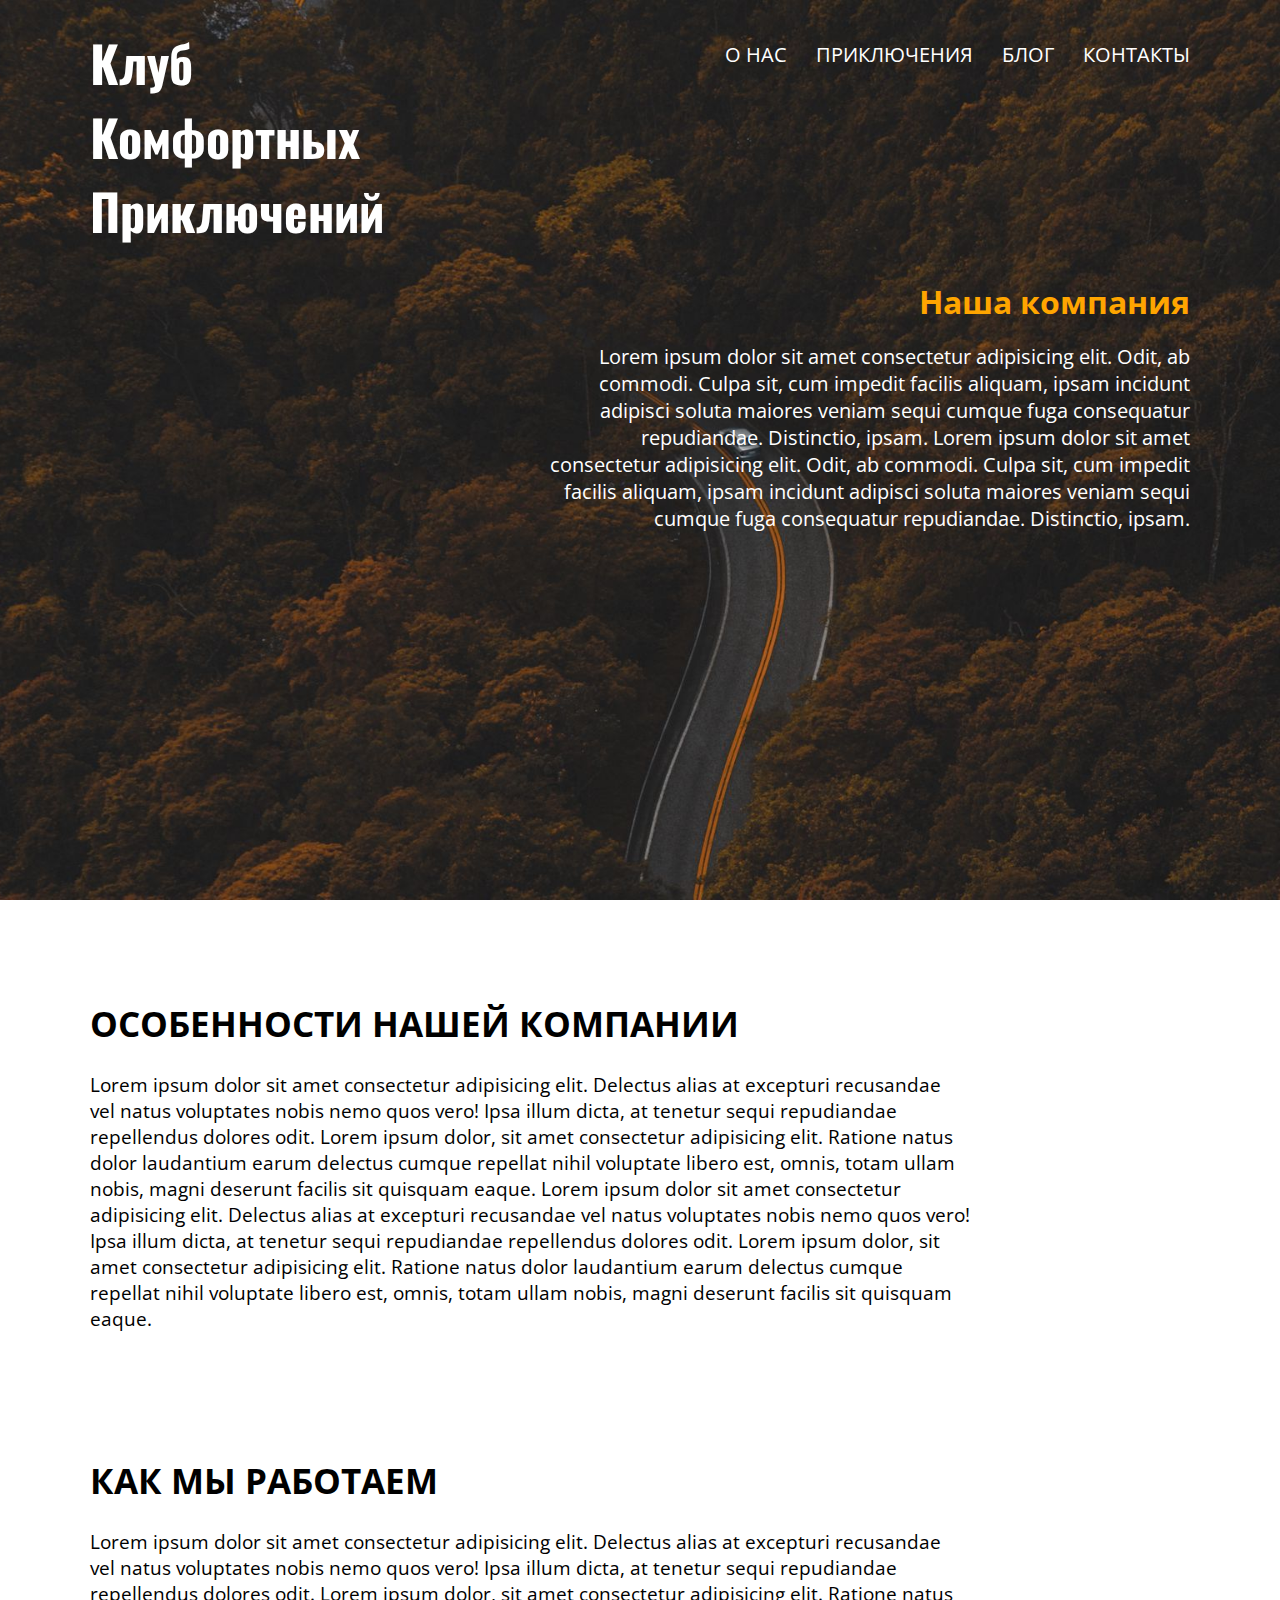
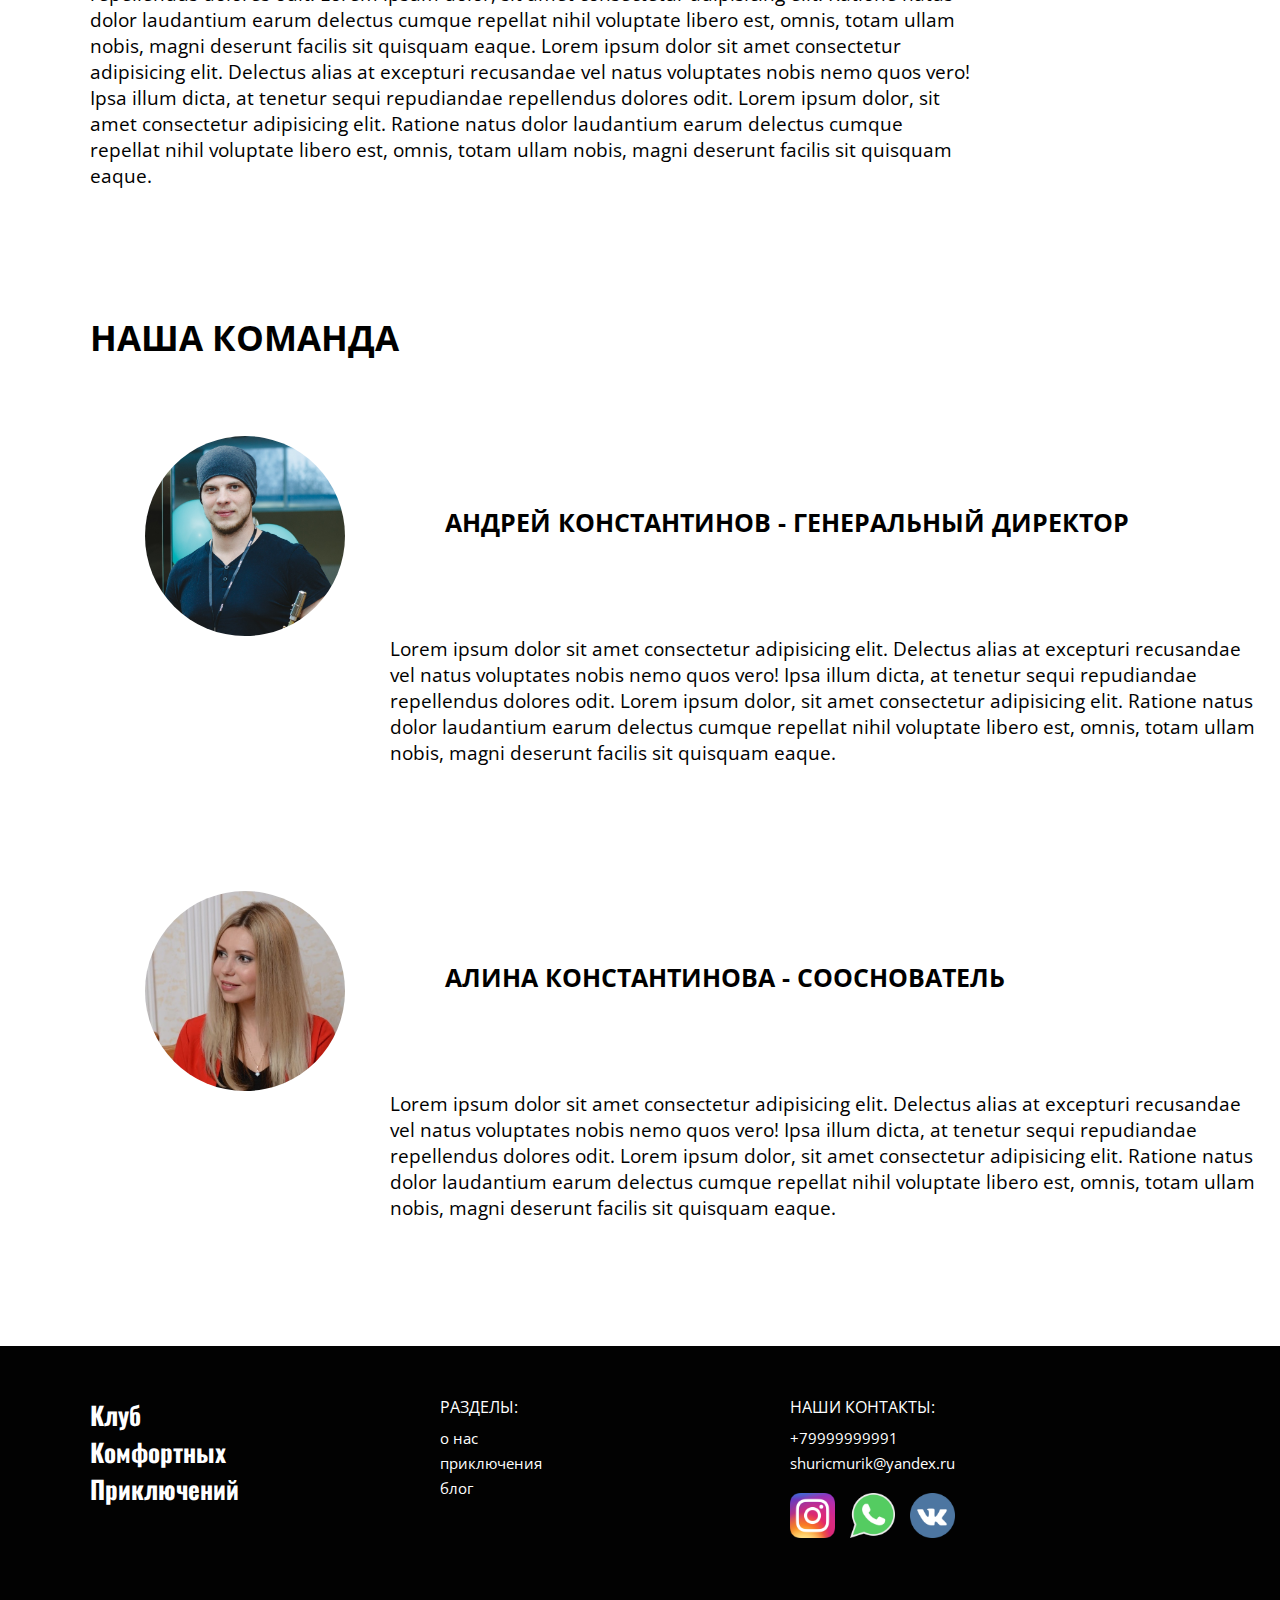
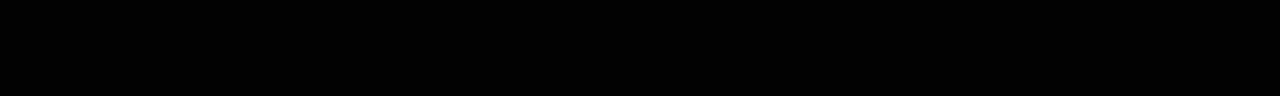
<file: about.html>
<!DOCTYPE html>
<html>

<head>
    <title>О нас</title>
    <meta charset="UTF-8">
    <meta name="viewport" content="width=device-width">
    <link rel="stylesheet" href="css/style.css">
    <link rel="stylesheet" href="css/about.css">
    <link href="https://fonts.googleapis.com/css2?family=Oswald:wght@500&display=swap" rel="stylesheet">
    <link href="https://fonts.googleapis.com/css2?family=Open+Sans&display=swap" rel="stylesheet">
    <script src="https://code.jquery.com/jquery-3.5.1.min.js" type="text/javascript"></script>
    <script src="js/main.js" type="text/javascript"></script>

</head>

<body>
    <div class="wrapper">
        <header class="header">
            <div class="container">
                <div class="header-inner">
                    <a href="index.html" class="header__logo">Клуб<br>Комфортных<br>Приключений</a>
                    <div class="header__burger">
                        <span></span>
                    </div>
                    <nav class="nav">
                        <div class="header_list">
                            <a href="about.html" class="nav-link">о нас</a>
                            <a href="adventure.html" class="nav-link">приключения</a>
                            <a href="blog.html" class="nav-link">блог</a>
                            <a href="#contacts" class="nav-link">контакты</a>
                        </div>
                    </nav>
                </div>
            </div>
        </header>
        <div class="intro company">
            <div class="container">
                <div class="headline anim_items">
                    <h1>Наша компания</h1>
                </div>
                <div class="company-about anim_items">
                    <p>Lorem ipsum dolor sit amet consectetur
                        adipisicing elit. Odit, ab commodi.
                        Culpa sit, cum impedit facilis aliquam,
                        ipsam incidunt adipisci soluta maiores veniam
                        sequi cumque fuga consequatur repudiandae. Distinctio, ipsam.
                        Lorem ipsum dolor sit amet consectetur
                        adipisicing elit. Odit, ab commodi.
                        Culpa sit, cum impedit facilis aliquam,
                        ipsam incidunt adipisci soluta maiores veniam
                        sequi cumque fuga consequatur repudiandae. Distinctio, ipsam.
                    </p>
                </div>
            </div>
        </div>
        <div class="main">
            <div class="features">
                <div class="container">
                    <div class="company-headline">
                        <h2>особенности нашей компании</h2>
                    </div>
                    <div class="company-text">
                        Lorem ipsum dolor sit amet consectetur adipisicing elit.
                        Delectus alias at excepturi recusandae vel natus voluptates
                        nobis nemo quos vero! Ipsa illum dicta, at tenetur sequi repudiandae
                        repellendus dolores odit.
                        Lorem ipsum dolor, sit amet consectetur adipisicing elit. Ratione natus dolor
                        laudantium earum delectus cumque repellat nihil voluptate libero est, omnis,
                        totam ullam nobis, magni deserunt facilis sit quisquam eaque.
                        Lorem ipsum dolor sit amet consectetur adipisicing elit.
                        Delectus alias at excepturi recusandae vel natus voluptates
                        nobis nemo quos vero! Ipsa illum dicta, at tenetur sequi repudiandae
                        repellendus dolores odit.
                        Lorem ipsum dolor, sit amet consectetur adipisicing elit. Ratione natus dolor
                        laudantium earum delectus cumque repellat nihil voluptate libero est, omnis,
                        totam ullam nobis, magni deserunt facilis sit quisquam eaque.
                    </div>
                </div>
            </div>
            <div class="working">
                <div class="container">
                    <div class="company-headline">
                        <h2>Как мы работаем</h2>
                    </div>
                    <div class="company-text">
                        Lorem ipsum dolor sit amet consectetur adipisicing elit.
                        Delectus alias at excepturi recusandae vel natus voluptates
                        nobis nemo quos vero! Ipsa illum dicta, at tenetur sequi repudiandae
                        repellendus dolores odit.
                        Lorem ipsum dolor, sit amet consectetur adipisicing elit. Ratione natus dolor
                        laudantium earum delectus cumque repellat nihil voluptate libero est, omnis,
                        totam ullam nobis, magni deserunt facilis sit quisquam eaque.
                        Lorem ipsum dolor sit amet consectetur adipisicing elit.
                        Delectus alias at excepturi recusandae vel natus voluptates
                        nobis nemo quos vero! Ipsa illum dicta, at tenetur sequi repudiandae
                        repellendus dolores odit.
                        Lorem ipsum dolor, sit amet consectetur adipisicing elit. Ratione natus dolor
                        laudantium earum delectus cumque repellat nihil voluptate libero est, omnis,
                        totam ullam nobis, magni deserunt facilis sit quisquam eaque.
                    </div>
                </div>
            </div>
            <div class="team">
                <div class="container">
                    <div class="company-headline">
                        <h2>наша команда</h2>
                    </div>
                    <div class="andrey">
                        <div class="teammate-headline">
                            <img src="img/about/andrey.jpg" alt="">
                            <div class="teammate-headline-text">
                                <h3>Андрей Константинов - генеральный директор</h3>
                                
                            </div>
                        </div>
                        <div class="company-text teammate-text">
                            <p>
                                Lorem ipsum dolor sit amet consectetur adipisicing elit.
                                Delectus alias at excepturi recusandae vel natus voluptates
                                nobis nemo quos vero! Ipsa illum dicta, at tenetur sequi repudiandae
                                repellendus dolores odit.
                                Lorem ipsum dolor, sit amet consectetur adipisicing elit. Ratione natus dolor
                                laudantium earum delectus cumque repellat nihil voluptate libero est, omnis,
                                totam ullam nobis, magni deserunt facilis sit quisquam eaque.
                            </p>
                        </div>
                    </div>
                    <div class="alina">
                        <div class="teammate-headline">
                            <img src="img/about/alina.jpg" alt="">
                            <div class="teammate-headline-text ">
                                <h3>Алина Константинова - сооснователь</h3>
                            </div>
                        </div>
                        <div class="company-text teammate-text">
                            <p>
                                Lorem ipsum dolor sit amet consectetur adipisicing elit.
                                Delectus alias at excepturi recusandae vel natus voluptates
                                nobis nemo quos vero! Ipsa illum dicta, at tenetur sequi repudiandae
                                repellendus dolores odit.
                                Lorem ipsum dolor, sit amet consectetur adipisicing elit. Ratione natus dolor
                                laudantium earum delectus cumque repellat nihil voluptate libero est, omnis,
                                totam ullam nobis, magni deserunt facilis sit quisquam eaque.
                            </p>
                        </div>
                    </div>
                </div>
            </div>
        </div>
        <footer class="footer" id="contacts">
            <div class="container">
                <div class="footer__inner">
                    <a href="" class="footer__logo">
                        Клуб<br>Комфортных<br>Приключений
                    </a>
                    <div class="footer__menu">
                        <div class="footer__menu-name">Разделы:</div>
                        <a href="" class="footer__menu-link">о нас</a>
                        <a href="" class="footer__menu-link">приключения</a>
                        <a href="" class="footer__menu-link">блог</a>
                    </div>
                    <div class="footer__contacts">
                        <div class="footer__contacts-name">Наши контакты:</div>
                        <a href="tel: +79999999991" class="contacts tel">+79999999991</a>
                        <a href="mailto: shuricmurik@yandex.ru" class="contacts mail">shuricmurik@yandex.ru</a>
                        <div class="footer__social-net">
                            <a href="" class="contacts-icon">
                                <div class="inst-icon"></div>
                            </a>
                            <a href="" class="contacts-icon">
                                <div class="whatsapp-icon"></div>
                            </a>
                            <a href="" class="contacts-icon">
                                <div class="vk-icon"></div>
                            </a>
                        </div>
                    </div>
                </div>
            </div>
        </footer>
    </div>
</body>

</html>
</file>
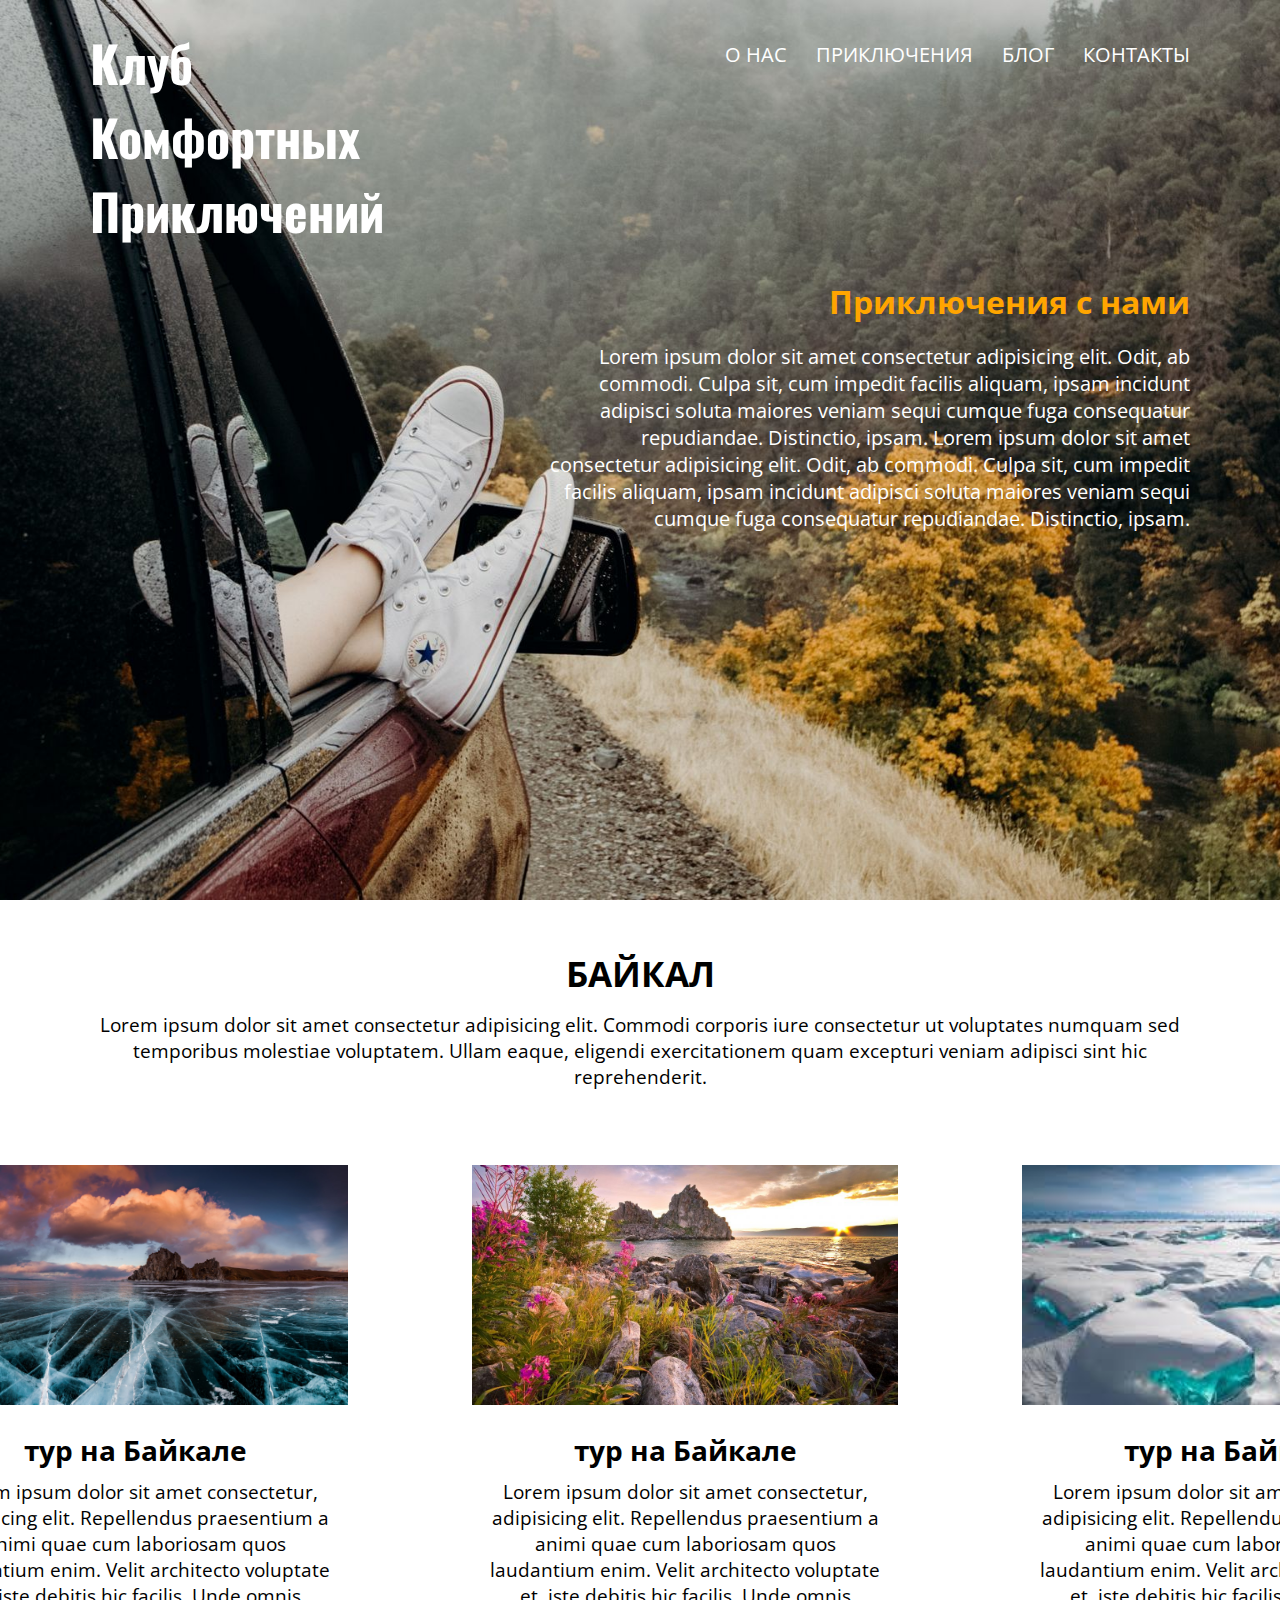
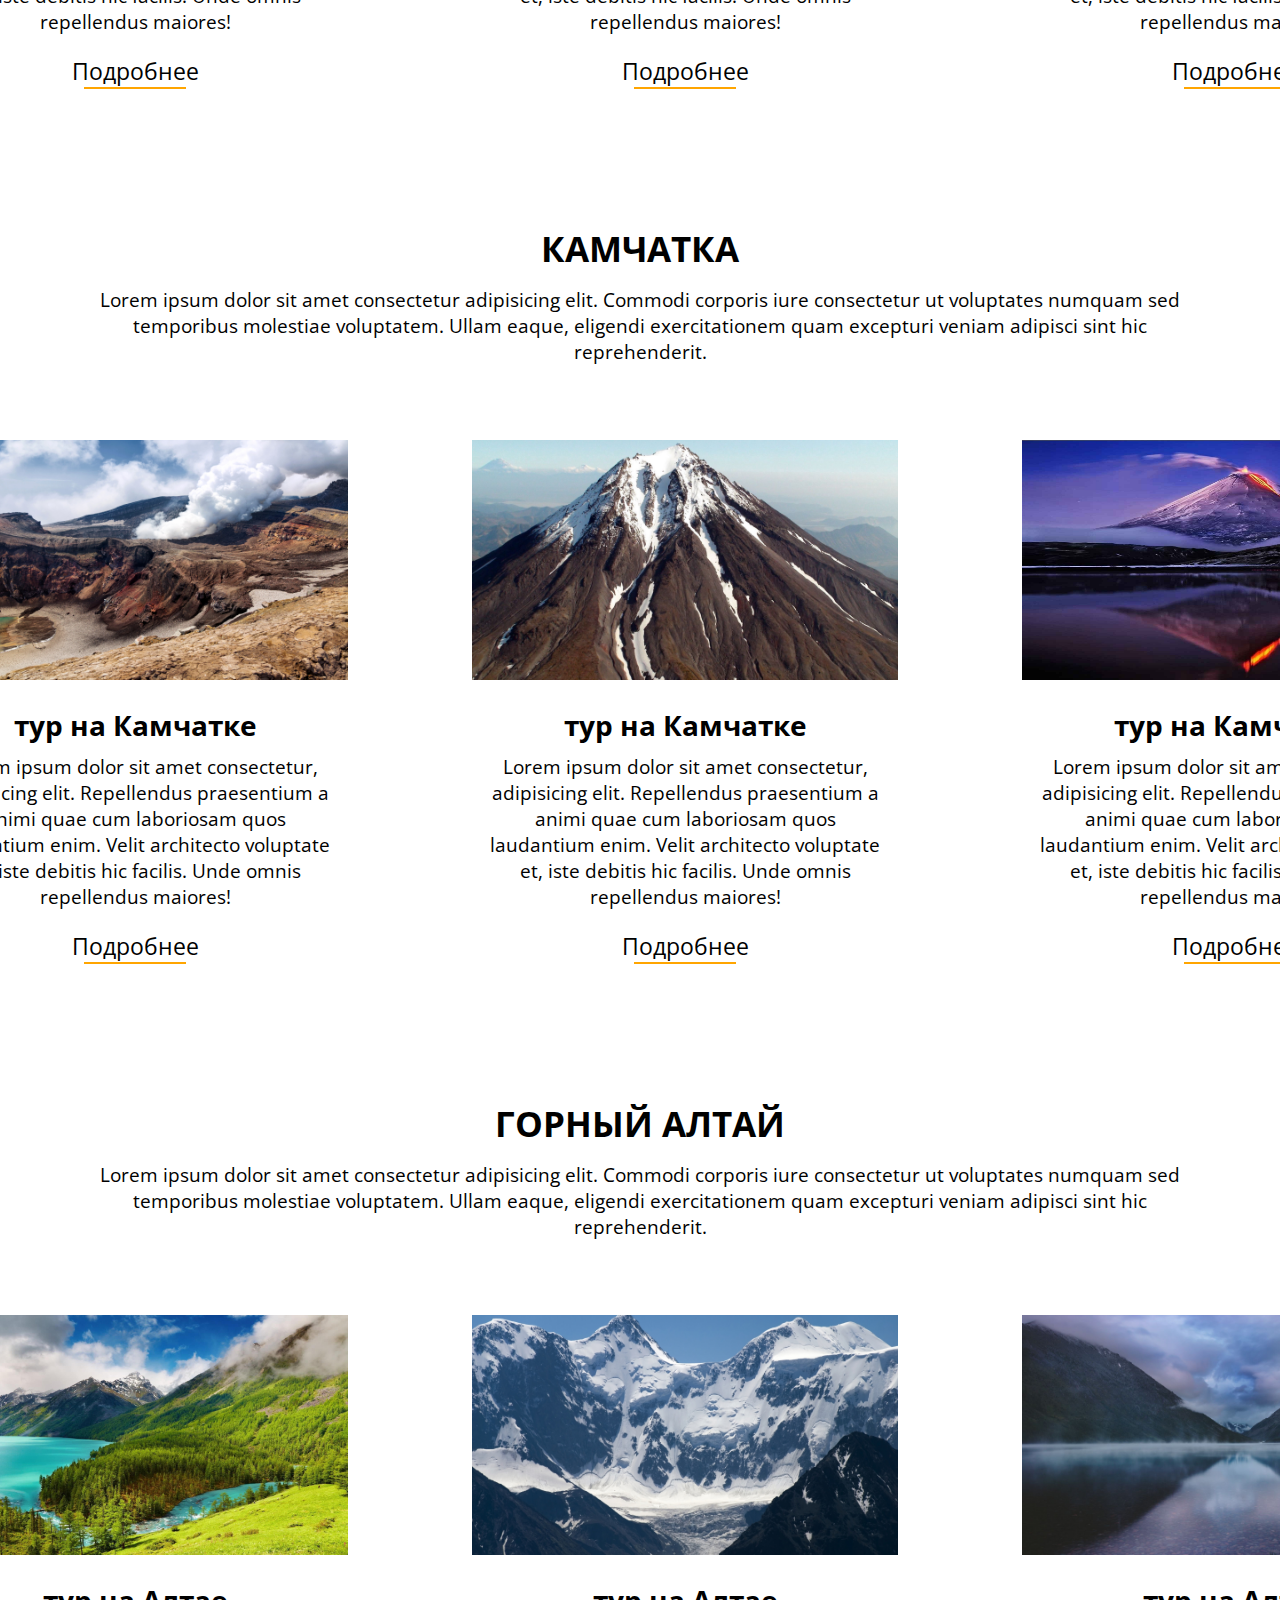
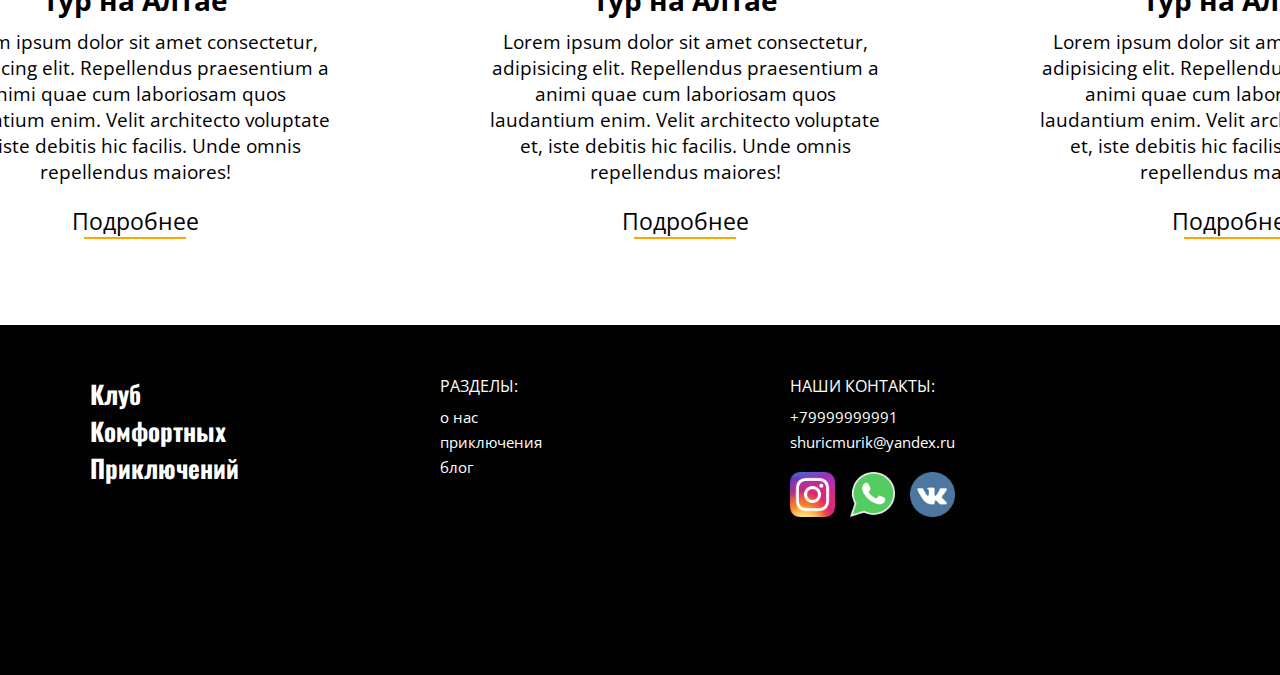
<file: adventure.html>
<!DOCTYPE html>
<html>

<head>
    <title>приключения</title>
    <meta charset="UTF-8">
    <meta name="viewport" content="width=device-width">
    <link rel="stylesheet" href="css/style.css">
    <link rel="stylesheet" href="css/adventure.css">
    <link href="https://fonts.googleapis.com/css2?family=Oswald:wght@500&display=swap" rel="stylesheet">
    <link href="https://fonts.googleapis.com/css2?family=Open+Sans&display=swap" rel="stylesheet">
    <script src="https://code.jquery.com/jquery-3.5.1.min.js" type="text/javascript"></script>
    <script src="js/main.js" type="text/javascript"></script>

</head>

<body>
    <div class="wrapper">
        <header class="header">
            <div class="container">
                <div class="header-inner">
                    <a href="index.html" class="header__logo">Клуб<br>Комфортных<br>Приключений</a>
                    <div class="header__burger">
                        <span></span>
                    </div>
                    <nav class="nav">
                        <div class="header_list">
                            <a href="about.html" class="nav-link">о нас</a>
                            <a href="adventure.html" class="nav-link">приключения</a>
                            <a href="blog.html" class="nav-link">блог</a>
                            <a href="#contacts" class="nav-link">контакты</a>
                        </div>
                    </nav>
                </div>
            </div>
        </header>
        <div class="intro adventure">
            <div class="container">
                <div class="headline anim_items">
                    <h1>Приключения с нами</h1>
                </div>
                <div class="adventure-about anim_items">
                    <p>Lorem ipsum dolor sit amet consectetur
                        adipisicing elit. Odit, ab commodi.
                        Culpa sit, cum impedit facilis aliquam,
                        ipsam incidunt adipisci soluta maiores veniam
                        sequi cumque fuga consequatur repudiandae. Distinctio, ipsam.
                        Lorem ipsum dolor sit amet consectetur
                        adipisicing elit. Odit, ab commodi.
                        Culpa sit, cum impedit facilis aliquam,
                        ipsam incidunt adipisci soluta maiores veniam
                        sequi cumque fuga consequatur repudiandae. Distinctio, ipsam.
                    </p>
                </div>
            </div>
        </div>
        <div class="main">
            <div class="baikal">
                <div class="container">
                    <div class="place-headline">
                        <h2>Байкал</h2>
                    </div>
                    <div class="place-about">
                        <p>Lorem ipsum dolor sit amet consectetur adipisicing elit.
                            Commodi corporis iure consectetur ut voluptates numquam sed
                            temporibus molestiae voluptatem. Ullam eaque, eligendi
                            exercitationem quam excepturi veniam adipisci sint hic
                            reprehenderit.
                        </p>
                    </div>
                    <div class="content">
                        <div class="cards">
                            <div class="cards__item">
                                <div class="cards__img">
                                    <a href="">
                                        <img src="img/adventure/baikal/baikal1.jpeg" alt="">
                                    </a>
                                </div>
                                <div class="cards__text">
                                    <div class="cards-adventure__name">
                                        <h3>тур на Байкале</h3>
                                    </div>
                                    <div class="cards-adventure__about">
                                        <p>Lorem ipsum dolor sit amet consectetur,
                                            adipisicing elit. Repellendus praesentium a
                                            animi quae cum laboriosam quos laudantium enim.
                                            Velit architecto voluptate et, iste debitis hic facilis.
                                            Unde omnis repellendus maiores!
                                        </p>
                                    </div>
                                    <div class="cards-more">
                                        <a href="" class="">Подробнее</a>
                                    </div>
                                </div>
                            </div>
                            <div class="cards__item">
                                <div class="cards__img">
                                    <a href="">
                                        <img src="img/adventure/baikal/baikal2.jpeg" alt="">
                                    </a>
                                </div>
                                <div class="cards__text">
                                    <div class="cards-adventure__name">
                                        <h3>тур на Байкале</h3>
                                    </div>
                                    <div class="cards-adventure__about">
                                        <p>Lorem ipsum dolor sit amet consectetur,
                                            adipisicing elit. Repellendus praesentium a
                                            animi quae cum laboriosam quos laudantium enim.
                                            Velit architecto voluptate et, iste debitis hic facilis.
                                            Unde omnis repellendus maiores!
                                        </p>
                                    </div>
                                    <div class="cards-more">
                                        <a href="" class="">Подробнее</a>
                                    </div>
                                </div>
                            </div>
                            <div class="cards__item">
                                <div class="cards__img">
                                    <a href="">
                                        <img src="img/adventure/baikal/baikal3.jpeg" alt="">
                                    </a>
                                </div>
                                <div class="cards__text">
                                    <div class="cards-adventure__name">
                                        <h3>тур на Байкале</h3>
                                    </div>
                                    <div class="cards-adventure__about">
                                        <p>Lorem ipsum dolor sit amet consectetur,
                                            adipisicing elit. Repellendus praesentium a
                                            animi quae cum laboriosam quos laudantium enim.
                                            Velit architecto voluptate et, iste debitis hic facilis.
                                            Unde omnis repellendus maiores!
                                        </p>
                                    </div>
                                    <div class="cards-more">
                                        <a href="" class="">Подробнее</a>
                                    </div>
                                </div>
                            </div>
                        </div>
                    </div>
                </div>
            </div>
            <div class="kamchatka">
                <div class="container">
                    <div class="place-headline">
                        <h2>Камчатка</h2>
                    </div>
                    <div class="place-about">
                        <p>Lorem ipsum dolor sit amet consectetur adipisicing elit.
                            Commodi corporis iure consectetur ut voluptates numquam sed
                            temporibus molestiae voluptatem. Ullam eaque, eligendi
                            exercitationem quam excepturi veniam adipisci sint hic
                            reprehenderit.
                        </p>
                    </div>
                    <div class="content">
                        <div class="cards">
                            <div class="cards__item">
                                <div class="cards__img">
                                    <a href="">
                                        <img src="img/adventure/kamchatka/kamchatka1.jpg" alt="">
                                    </a>
                                </div>
                                <div class="cards__text">
                                    <div class="cards-adventure__name">
                                        <h3>тур на Камчатке</h3>
                                    </div>
                                    <div class="cards-adventure__about">
                                        <p>Lorem ipsum dolor sit amet consectetur,
                                            adipisicing elit. Repellendus praesentium a
                                            animi quae cum laboriosam quos laudantium enim.
                                            Velit architecto voluptate et, iste debitis hic facilis.
                                            Unde omnis repellendus maiores!
                                        </p>
                                    </div>
                                    <div class="cards-more">
                                        <a href="" class="">Подробнее</a>
                                    </div>
                                </div>
                            </div>
                            <div class="cards__item">
                                <div class="cards__img">
                                    <a href="">
                                        <img src="img/adventure/kamchatka/kamchatka2.jpg" alt="">
                                    </a>
                                </div>
                                <div class="cards__text">
                                    <div class="cards-adventure__name">
                                        <h3>тур на Камчатке</h3>
                                    </div>
                                    <div class="cards-adventure__about">
                                        <p>Lorem ipsum dolor sit amet consectetur,
                                            adipisicing elit. Repellendus praesentium a
                                            animi quae cum laboriosam quos laudantium enim.
                                            Velit architecto voluptate et, iste debitis hic facilis.
                                            Unde omnis repellendus maiores!
                                        </p>
                                    </div>
                                    <div class="cards-more">
                                        <a href="" class="">Подробнее</a>
                                    </div>
                                </div>
                            </div>
                            <div class="cards__item">
                                <div class="cards__img">
                                    <a href="">
                                        <img src="img/adventure/kamchatka/kamchatka3.jpg" alt="">
                                    </a>
                                </div>
                                <div class="cards__text">
                                    <div class="cards-adventure__name">
                                        <h3>тур на Камчатке</h3>
                                    </div>
                                    <div class="cards-adventure__about">
                                        <p>Lorem ipsum dolor sit amet consectetur,
                                            adipisicing elit. Repellendus praesentium a
                                            animi quae cum laboriosam quos laudantium enim.
                                            Velit architecto voluptate et, iste debitis hic facilis.
                                            Unde omnis repellendus maiores!
                                        </p>
                                    </div>
                                    <div class="cards-more">
                                        <a href="" class="">Подробнее</a>
                                    </div>
                                </div>
                            </div>
                        </div>
                    </div>
                </div>
            </div>
            <div class="altay">
                <div class="container">
                    <div class="place-headline">
                        <h2>Горный Алтай</h2>
                    </div>
                    <div class="place-about">
                        <p>Lorem ipsum dolor sit amet consectetur adipisicing elit.
                            Commodi corporis iure consectetur ut voluptates numquam sed
                            temporibus molestiae voluptatem. Ullam eaque, eligendi
                            exercitationem quam excepturi veniam adipisci sint hic
                            reprehenderit.
                        </p>
                    </div>
                    <div class="content">
                        <div class="cards">
                            <div class="cards__item">
                                <div class="cards__img">
                                    <a href="">
                                        <img src="img/adventure/altay/altay1.jpg" alt="">
                                    </a>
                                </div>
                                <div class="cards__text">
                                    <div class="cards-adventure__name">
                                        <h3>тур на Алтае</h3>
                                    </div>
                                    <div class="cards-adventure__about">
                                        <p>Lorem ipsum dolor sit amet consectetur,
                                            adipisicing elit. Repellendus praesentium a
                                            animi quae cum laboriosam quos laudantium enim.
                                            Velit architecto voluptate et, iste debitis hic facilis.
                                            Unde omnis repellendus maiores!
                                        </p>
                                    </div>
                                    <div class="cards-more">
                                        <a href="" class="">Подробнее</a>
                                    </div>
                                </div>
                            </div>
                            <div class="cards__item">
                                <div class="cards__img">
                                    <a href="">
                                        <img src="img/adventure/altay/altay2.jpg" alt="">
                                    </a>
                                </div>
                                <div class="cards__text">
                                    <div class="cards-adventure__name">
                                        <h3>тур на Алтае</h3>
                                    </div>
                                    <div class="cards-adventure__about">
                                        <p>Lorem ipsum dolor sit amet consectetur,
                                            adipisicing elit. Repellendus praesentium a
                                            animi quae cum laboriosam quos laudantium enim.
                                            Velit architecto voluptate et, iste debitis hic facilis.
                                            Unde omnis repellendus maiores!
                                        </p>
                                    </div>
                                    <div class="cards-more">
                                        <a href="" class="">Подробнее</a>
                                    </div>
                                </div>
                            </div>
                            <div class="cards__item">
                                <div class="cards__img">
                                    <a href="">
                                        <img src="img/adventure/altay/altay3.jpg" alt="">
                                    </a>
                                </div>
                                <div class="cards__text">
                                    <div class="cards-adventure__name">
                                        <h3>тур на Алтае</h3>
                                    </div>
                                    <div class="cards-adventure__about">
                                        <p>Lorem ipsum dolor sit amet consectetur,
                                            adipisicing elit. Repellendus praesentium a
                                            animi quae cum laboriosam quos laudantium enim.
                                            Velit architecto voluptate et, iste debitis hic facilis.
                                            Unde omnis repellendus maiores!
                                        </p>
                                    </div>
                                    <div class="cards-more">
                                        <a href="" class="">Подробнее</a>
                                    </div>
                                </div>
                            </div>
                        </div>
                    </div>
                </div>
            </div>
        </div>
        <footer class="footer" id="contacts">
            <div class="container">
                <div class="footer__inner">
                    <a href="" class="footer__logo">
                        Клуб<br>Комфортных<br>Приключений
                    </a>
                    <div class="footer__menu">
                        <div class="footer__menu-name">Разделы:</div>
                        <a href="" class="footer__menu-link">о нас</a>
                        <a href="" class="footer__menu-link">приключения</a>
                        <a href="" class="footer__menu-link">блог</a>
                    </div>
                    <div class="footer__contacts">
                        <div class="footer__contacts-name">Наши контакты:</div>
                        <a href="tel: +79999999991" class="contacts tel">+79999999991</a>
                        <a href="mailto: shuricmurik@yandex.ru" class="contacts mail">shuricmurik@yandex.ru</a>
                        <div class="footer__social-net">
                            <a href="" class="contacts-icon">
                                <div class="inst-icon"></div>
                            </a>
                            <a href="" class="contacts-icon">
                                <div class="whatsapp-icon"></div>
                            </a>
                            <a href="" class="contacts-icon">
                                <div class="vk-icon"></div>
                            </a>
                        </div>
                    </div>
                </div>
            </div>
        </footer>
    </div>
</body>

</html>
</file>
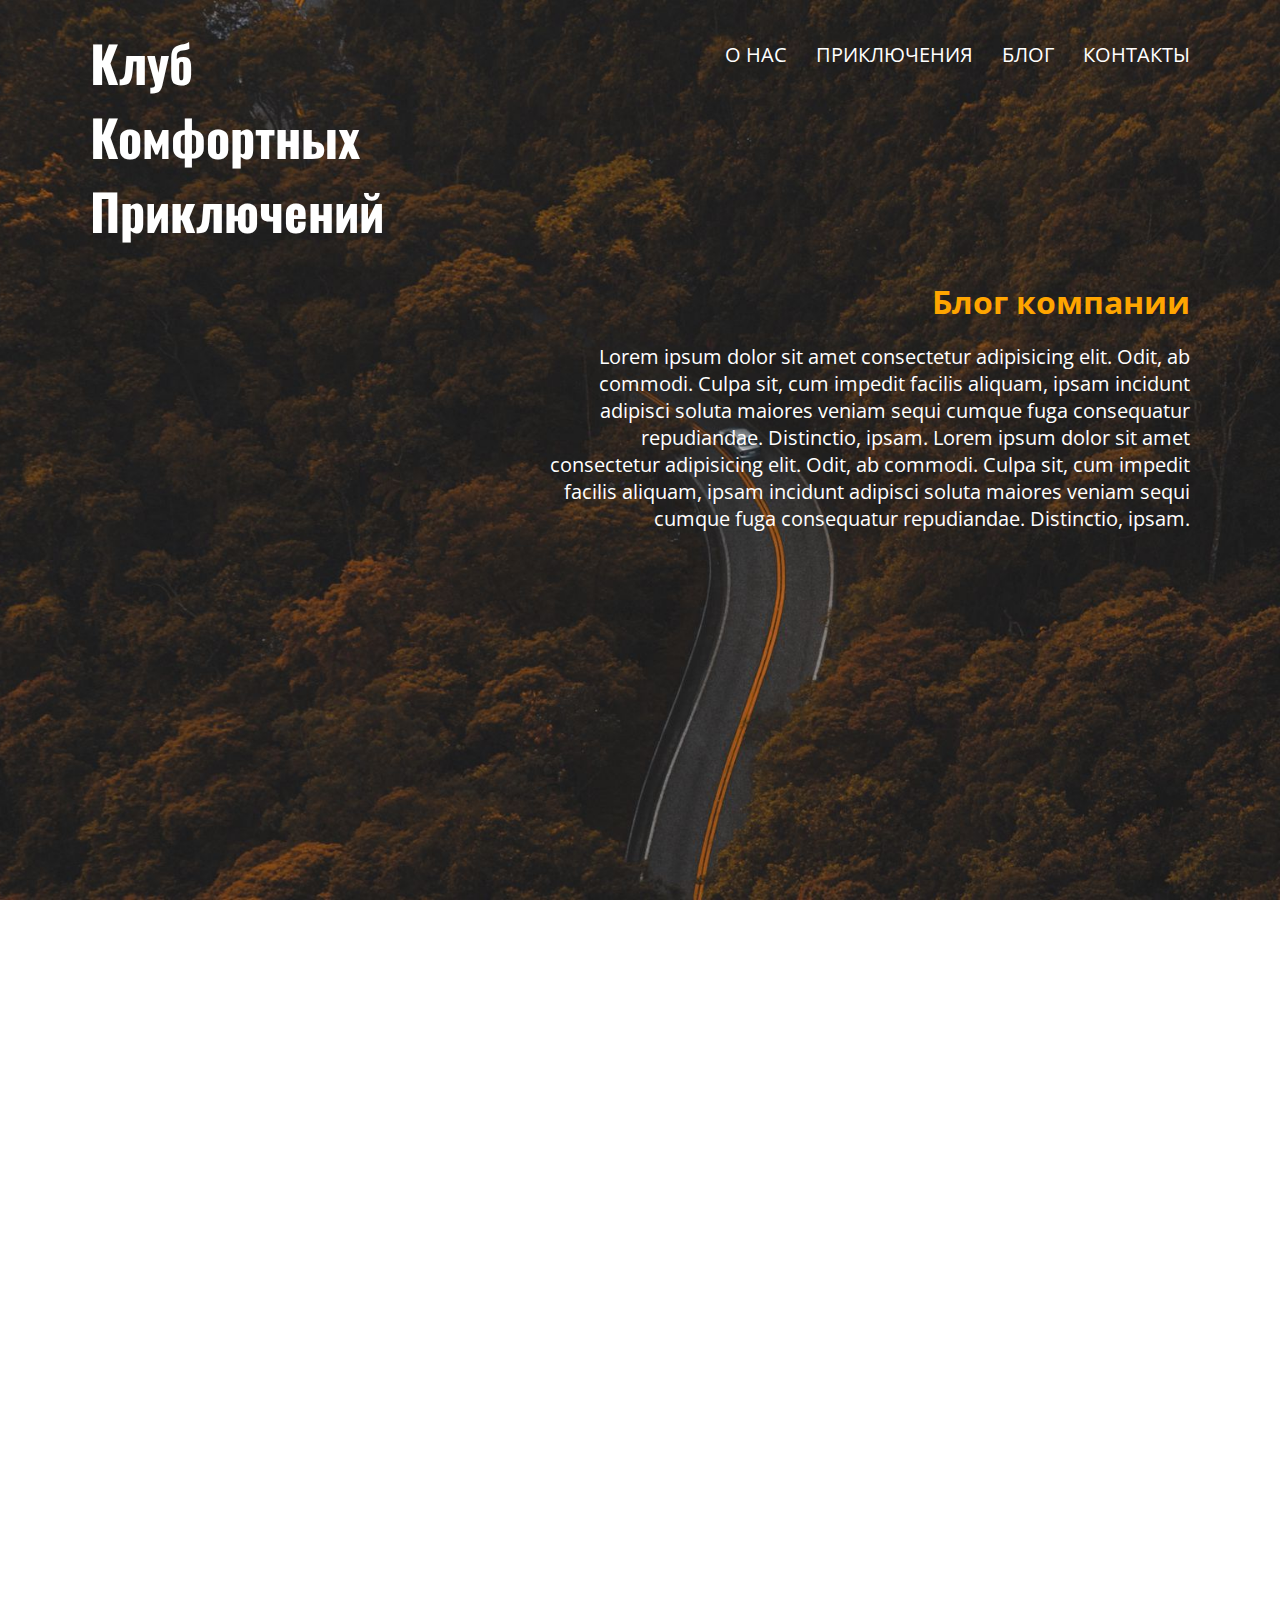
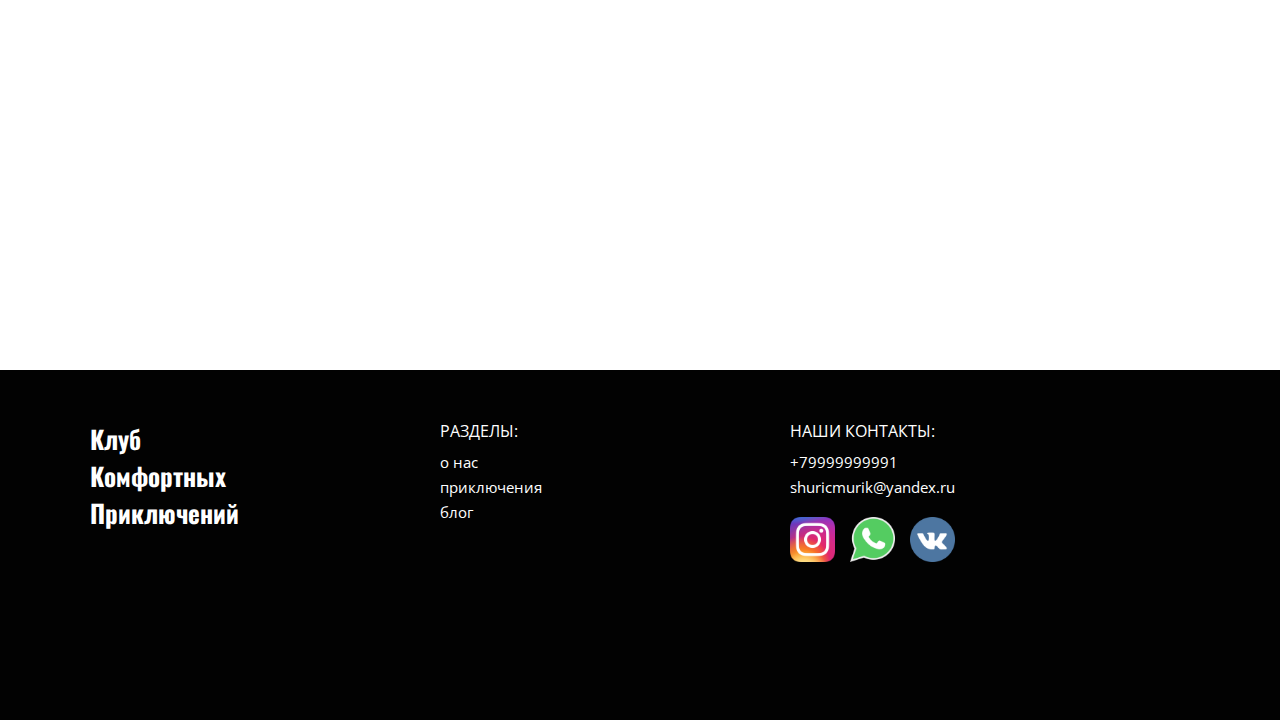
<file: blog.html>
<!DOCTYPE html>
<html>

<head>
    <title>Блог</title>
    <meta charset="UTF-8">
    <meta name="viewport" content="width=device-width">
    <link rel="stylesheet" href="css/style.css">
    <link rel="stylesheet" href="css/blog.css">
    <link href="https://fonts.googleapis.com/css2?family=Oswald:wght@500&display=swap" rel="stylesheet">
    <link href="https://fonts.googleapis.com/css2?family=Open+Sans&display=swap" rel="stylesheet">
    <script src="https://code.jquery.com/jquery-3.5.1.min.js" type="text/javascript"></script>
    <script src="js/main.js" type="text/javascript"></script>

</head>

<body>
    <div class="wrapper">
        <header class="header">
            <div class="container">
                <div class="header-inner">
                    <a href="index.html" class="header__logo">Клуб<br>Комфортных<br>Приключений</a>
                    <div class="header__burger">
                        <span></span>
                    </div>
                    <nav class="nav">
                        <div class="header_list">
                            <a href="about.html" class="nav-link">о нас</a>
                            <a href="adventure.html" class="nav-link">приключения</a>
                            <a href="" class="nav-link">блог</a>
                            <a href="#contacts" class="nav-link">контакты</a>
                        </div>
                    </nav>
                </div>
            </div>
        </header>
        <div class="intro blog">
            <div class="container">
                <div class="headline anim_items">
                    <h1>Блог компании</h1>
                </div>
                <div class="blog-about anim_items" >
                    <p>Lorem ipsum dolor sit amet consectetur
                        adipisicing elit. Odit, ab commodi.
                        Culpa sit, cum impedit facilis aliquam,
                        ipsam incidunt adipisci soluta maiores veniam
                        sequi cumque fuga consequatur repudiandae. Distinctio, ipsam.
                        Lorem ipsum dolor sit amet consectetur
                        adipisicing elit. Odit, ab commodi.
                        Culpa sit, cum impedit facilis aliquam,
                        ipsam incidunt adipisci soluta maiores veniam
                        sequi cumque fuga consequatur repudiandae. Distinctio, ipsam.
                    </p>
                </div>
            </div>
        </div>
        <div class="main">
            <div class="container">
                <div class="content">
                    <a href="">
                        <div class="event anim_items left">
                            <img src="img/adventure/altay/altay2.jpg" alt="">
                            <h3>название чего-то там</h3>
                            <p>Lorem ipsum dolor sit amet, consectetur
                                adipisicing elit. Velit perspiciatis reprehenderit
                                omnis autem atque dicta possimus facilis quae impedit,
                                facere eius maxime odit labore sequi blanditiis delectus magnam
                                corrupti illum?
                            </p>
                        </div>
                    </a>
                    <a href="">
                        <div class="event anim_items left">
                            <img src="img/adventure/altay/altay1.jpg" alt="">
                            <h3>название чего-то там</h3>
                            <p>Lorem ipsum dolor sit amet, consectetur
                                adipisicing elit. Velit perspiciatis reprehenderit
                                omnis autem atque dicta possimus facilis quae impedit,
                                facere eius maxime odit labore sequi blanditiis delectus magnam
                                corrupti illum?
                            </p>
                        </div>
                    </a>
                    <a href="">
                        <div class="event anim_items right">
                            <img src="img/adventure/altay/altay3.jpg" alt="">
                            <h3>название чего-то там</h3>
                            <p>Lorem ipsum dolor sit amet, consectetur
                                adipisicing elit. Velit perspiciatis reprehenderit
                                omnis autem atque dicta possimus facilis quae impedit,
                                facere eius maxime odit labore sequi blanditiis delectus magnam
                                corrupti illum?
                            </p>
                        </div>
                    </a>
                    <a href="">
                        <div class="event anim_items right">
                            <img src="img/adventure/baikal/baikal2.jpeg" alt="">
                            <h3>название чего-то там</h3>
                            <p>Lorem ipsum dolor sit amet, consectetur
                                adipisicing elit. Velit perspiciatis reprehenderit
                                omnis autem atque dicta possimus facilis quae impedit,
                                facere eius maxime odit labore sequi blanditiis delectus magnam
                                corrupti illum?
                            </p>
                        </div>
                    </a>
                    <a href="">
                        <div class="event anim_items left">
                            <img src="img/adventure/baikal/baikal3.jpeg" alt="">
                            <h3>название чего-то там</h3>
                            <p>Lorem ipsum dolor sit amet, consectetur
                                adipisicing elit. Velit perspiciatis reprehenderit
                                omnis autem atque dicta possimus facilis quae impedit,
                                facere eius maxime odit labore sequi blanditiis delectus magnam
                                corrupti illum?
                            </p>
                        </div>
                    </a>
                    <a href="">
                        <div class="event anim_items left">
                            <img src="img/adventure/kamchatka/kamchatka2.jpg" alt="">
                            <h3>название чего-то там</h3>
                            <p>Lorem ipsum dolor sit amet, consectetur
                                adipisicing elit. Velit perspiciatis reprehenderit
                                omnis autem atque dicta possimus facilis quae impedit,
                                facere eius maxime odit labore sequi blanditiis delectus magnam
                                corrupti illum?
                            </p>
                        </div>
                    </a>
                    <a href="">
                        <div class="event anim_items right">
                            <img src="img/adventure/altay/altay2.jpg" alt="">
                            <h3>название чего-то там</h3>
                            <p>Lorem ipsum dolor sit amet, consectetur
                                adipisicing elit. Velit perspiciatis reprehenderit
                                omnis autem atque dicta possimus facilis quae impedit,
                                facere eius maxime odit labore sequi blanditiis delectus magnam
                                corrupti illum?
                            </p>
                        </div>
                    </a>
                </div>
            </div>
        </div>
        <footer class="footer" id="contacts">
            <div class="container">
                <div class="footer__inner">
                    <a href="" class="footer__logo">
                        Клуб<br>Комфортных<br>Приключений
                    </a>
                    <div class="footer__menu">
                        <div class="footer__menu-name">Разделы:</div>
                        <a href="" class="footer__menu-link">о нас</a>
                        <a href="" class="footer__menu-link">приключения</a>
                        <a href="" class="footer__menu-link">блог</a>
                    </div>
                    <div class="footer__contacts">
                        <div class="footer__contacts-name">Наши контакты:</div>
                        <a href="tel: +79999999991" class="contacts tel">+79999999991</a>
                        <a href="mailto: shuricmurik@yandex.ru" class="contacts mail">shuricmurik@yandex.ru</a>
                        <div class="footer__social-net">
                            <a href="" class="contacts-icon">
                                <div class="inst-icon"></div>
                            </a>
                            <a href="" class="contacts-icon">
                                <div class="whatsapp-icon"></div>
                            </a>
                            <a href="" class="contacts-icon">
                                <div class="vk-icon"></div>
                            </a>
                        </div>
                    </div>
                </div>
            </div>
        </footer>
    </div>
</body>

</html>
</file>
<file: css/style.css>
/*начальные настройки*/

*, *::after, *::before {
    margin: 0; 
    padding: 0;
    border: 0; 
    box-sizing: border-box;
}

html, body {
    height: 100%;
}

body {
    margin: 0;
}

:active, :hover, :focus {
    outline: 0;
    outline-offset: 0;
}

/*оболочки*/

.wrapper {
    display: flex;
    flex-direction: column;
    min-height: 100%;
    overflow: hidden;
}

.container {
    max-width: 1100px;
    width: 100%;
    height: 100%;
    margin: 0 auto; 
}

@media (max-width: 1160px) {
    .container {
        max-width: 970px;
    }
}

@media (max-width: 1030px) {
    .container {
        max-width: 840px;
    }
} 



/*header*/ 

.header {
    width: 100%;
    z-index: 1;
    position: absolute;
    left: 0;
    top: 0;
    right: 0;
}

header::before {
    content: '';
    position: absolute;
    top: 0;
    left: 0;
    width: 100%;
    height: 100%;
    background-color: black;
    z-index: 3;
    display: none;
}

.header-inner {
    display: flex;
    justify-content: space-between;
}

.header__logo {
    margin-top: 25px;
    text-decoration: none;
    color: white; 
    font-size: 50px;
    font-weight: 700;
    font-family: 'Oswald', sans-serif;
    position: relative;
    z-index: 4;
}

.nav {
    margin-top: 45px;
    position: relative; 
    z-index: 2;
}

.nav-link {
    position: relative;
    text-decoration: none;
    color: white; 
    font-size: 20px;
    text-transform: uppercase;
    margin-left: 25px;
    font-family: 'Open Sans', sans-serif;
    line-height: 1;
}

.nav-link::after {
    position: absolute;
    display: block; 
    left: 0;
    width: 0;
    height: 2px;
    content: "";
    background-color: orange;
    transition: width .3s ease-out;
}

.nav-link:hover::after, 
.nav-link:focus::after{
    width: 100%;
}

.header__burger {
    display: none;
}


@media (max-width: 900px) {
    .container {
        max-width: 720px;
    }
    .header__logo {
        font-size: 35px;
    }

    .nav-link {
        font-size: 15px;
    }

} 

/*бургер меню для мобилок*/

@media (max-width: 767px) {
    body.lock {
        overflow: hidden;
    }
    .header__burger {
        margin-top: 10px;
        display: block;
        position: relative;
        width: 30px;
        height: 20px;
        z-index: 3;
        margin-right: 10px;
    }

    .header__logo {
        margin-top: 0px;
        margin-left: 15px;
        font-size: 10px;
    }

    header::before {
        display: block;
    }

    .header-inner {
        height: 50px;
    }

    .header__burger::before, 
    .header__burger::after {
        content: '';
        background-color: white;
        position: absolute;
        width: 100%;
        height: 2px;
        left: 0;
        transition: all 0.3s linear;
    }

    .header__burger span {
        position: absolute;
        background-color: white;
        width: 100%;
        left: 0;
        height: 2px;
        top: 9px;
        transition: all 0.3s linear;
    }

    .header__burger::before {
        top: 0;
    }

    .header__burger::after {
        bottom: 0;
    }

    .header__burger.active::before {
        transform: rotate(45deg);
        top: 9px; 
    }

    .header__burger.active::after {
        transform: rotate(-45deg);
        bottom: 9px;
    }

    .header__burger.active span {
        transform: scale(0);
    }

    .nav {
        position: fixed;
        top: -120%;
        left: 0;
        width: 100%;
        height: 100%;
        overflow: auto;
        padding-top: 70px;
        z-index: 2;
        transition: all 0.3s ease-out;
        background-color: black; 
        opacity: 0.65;
    }

    .header_list {
        display: flex;
        flex-direction: column;
    }

    .nav.active {
        top: 0; 
    }

    .nav-link {
        font-size: 24px;
        margin-bottom: 35px;
    }
}

/*intro*/

.intro {
    height: 100vh;
    max-width: 100%;
    background: url('../img/header/3.jpg') center no-repeat;
    background-size: cover;
}

/*footer*/

.footer {
    background-color: #020202;
    width: 100%;
    height: 350px;
}

.footer__inner {
    position: relative; 
}

.footer__logo {
    position: absolute;
    top: 50px; 
    text-decoration: none;
    color: white; 
    font-size: 25px;
    font-weight: 700;
    font-family: 'Oswald', sans-serif;
    
}

.footer__menu {
    position: absolute;
    top: 50px; 
    left: 350px;
    color: white;
    font-family: 'Open Sans', sans-serif;
    display: flex; 
    flex-direction: column;
}

.footer__menu-name {
    text-transform: uppercase;
    margin-bottom: 10px;
}

.footer__menu-link {
    position: relative;
    text-decoration: none;
    color: white;
    font-family: 'Open Sans', sans-serif;
    font-size: 15px;
    margin-bottom: 5px;
    transition: color .3s ease-out;
}

.footer__menu-link:hover, 
.footer__menu-link:focus{
    color: #e49c32; 
}

.footer__contacts {
    position: absolute;
    top: 50px; 
    left: 700px;
    color: white;
    font-family: 'Open Sans', sans-serif;
    display: flex;
    flex-direction: column;
}

.footer__contacts-name {
    text-transform: uppercase;
    margin-bottom: 10px;
}

.contacts {
    text-decoration: none;
    color: white;
    font-family: 'Open Sans', sans-serif;
    font-size: 15px;
    margin-bottom: 5px;
    transition: color .3s ease-out;
}

@media (max-width: 1160px) {
    .footer__logo {
        padding-left: 10px;
        font-size: 22px;
    }

    .footer__contacts {
        left:  600px; 
        font-size: 12px;
    }

    .contacts {
        font-size: 12px;
    }

    .whatsapp-icon {
        width: 35px;
        height: 35px;
    }

    .inst-icon {
        width: 35px;
        height: 35px;
    }

    .vk-icon {
        width: 35px;
        height: 35px;
    }

    .footer__menu {
        font-size: 12px; 
    }
    .footer__menu-link {
        font-size: 12px;
    }
}

@media (max-width: 820px) {

    .footer__menu {
        display: none;
    }

    .footer__logo {
        padding-left: 40px;
    }

    .footer__contacts {
        left: 400px;
    }

} 

@media (max-width: 590px) {
    .footer__contacts {
        left: 300px;
    }
}

@media (max-width: 490px) {
    .footer__logo {
        font-size: 17px;
        padding-left: 25px;
    }
    .footer__contacts {
        left: 200px;
    }
}

@media (max-width: 385px) {
    .footer__contacts {
        left: 150px;
    }
}

.contacts:hover, 
.contacts:focus{
    color: #e49c32; 
}

.contacts.mail {
    margin-bottom: 20px;
}

.inst-icon {
    width: 45px;
    height: 45px;
    background: url('../img/footer/inst.png') 0 0 /100% no-repeat;
}

.whatsapp-icon {
    width: 45px;
    height: 45px;
    background: url('../img/footer/whatsapp.png') 0 0 /100% no-repeat;
}

.vk-icon {
    width: 45px;
    height: 45px;
    background: url('../img/footer/vk.png') 0 0 /100% no-repeat;
}

.footer__social-net {
    width: 150px;
    height: 75px;
    display: flex;
    justify-content: flex-start;
}

.contacts-icon {
    margin-right: 15px;
}
</file>
<file: css/about.css>
.intro.company {
    background: url('../img/header/4.jpg')center no-repeat;
    background-size: cover;
}

.headline {
    margin-top: 280px;
    width: 100%;
    font-family: 'Open Sans', sans-serif;
    color: orange;
    text-align: end;
    transition: .4s ease-out;
    transform: translate(120%, 0px);
    opacity: 0;
}

.headline.active {
    opacity: 1;
    transform: translate(0px, 0px);
}

.company-about {
    color: white;
    font-family: 'Open Sans', sans-serif;
    margin-top: 20px;
    margin-bottom: 35px;
    font-size: 20px;
    text-align: end;
    display: flex;
    justify-content: flex-end;
    transition: .5s ease-out;
    transform: translate(120%, 0px);
    opacity: 0;
}

.company-about.active {
    opacity: 1;
    transform: translate(0px, 0px);
}

.company-about p {
    width: 60%; 
}

.features {
    width: 100%;
    height: 90%;
    margin-top: 100px;
}

.alina {
    margin-top: 100px;
}


.company-headline{
    margin-top: 30px;
    margin-bottom: 25px;
    font-family: 'Open Sans', sans-serif;
    font-size: 23px;
    text-transform: uppercase;
}

.company-text {
    font-family: 'Open Sans', sans-serif;
    font-size: 19px;
    margin-bottom: 125px;
    width: 80%;
}

.teammate-headline {
    margin-top: 75px;
    position: relative;
    left: 5%;
    display: flex;
}

.teammate-headline img {
    height: 200px;
    width: 200px;
    border-radius: 50%;
}

.teammate-headline-text {
    height: 200px;
    margin-left: 100px;
    font-family: 'Open Sans', sans-serif;
    font-size: 21px;
    text-transform: uppercase;
}

.teammate-headline-text h3 {
    position: relative;
    top: 35%;
}

.teammate-text {
    position: relative;
    quotes: "\0022" "\0022"; 
    left: 300px;
}
</file>
<file: css/adventure.css>
.intro.adventure {
    background: url('../img/header/2.jpg') center no-repeat;
    background-size: cover;
}

.headline {
    margin-top: 280px;
    width: 100%;
    font-family: 'Open Sans', sans-serif;
    color: orange;
    text-align: end;
    transition: .4s ease-out;
    transform: translate(120%, 0px);
    opacity: 0;
}

.headline.active {
    opacity: 1;
    transform: translate(0px, 0px);
}

.adventure-about {
    color: white;
    font-family: 'Open Sans', sans-serif;
    margin-top: 20px;
    margin-bottom: 35px;
    font-size: 20px;
    text-align: end;
    display: flex;
    justify-content: flex-end;
    transition: .5s ease-out;
    transform: translate(120%, 0px);
    opacity: 0;
}

.adventure-about.active {
    opacity: 1;
    transform: translate(0px, 0px);
}


.adventure-about p {
    width: 60%; 
}

.baikal { 
    height: 90%;
    width: 100%;
    font-family: 'Open Sans', sans-serif;
    text-align: center;
    margin-top: 50px;
}

.kamchatka {
    height: 90%;
    width: 100%;
    font-family: 'Open Sans', sans-serif;
    text-align: center;
    margin-top: 50px;
}

.altay {
    height: 90%;
    width: 100%;
    font-family: 'Open Sans', sans-serif;
    text-align: center;
    margin-top: 50px;
}

.place-headline {
    margin-top: 30px;
    margin-bottom: 15px;
    font-family: 'Open Sans', sans-serif;
    font-size: 23px;
    text-transform: uppercase;
}

.place-about {
    font-family: 'Open Sans', sans-serif;
    font-size: 19px;
    margin-bottom: 75px;
}

.content {
    position: relative;
    width: 150%;
    left: -20%;
}


/*карточки*/

.cards {
    display: flex;
    column-gap: 20px;
    flex-wrap: wrap;
}

.cards__item {
    font-family: 'Open Sans', sans-serif;
    display: flex;
    flex-direction: column;
    font-size: 19px;
    width: 530px; 
}

.cards__img img {
    width: 426px;
    height: 240px;
    background-repeat: no-repeat;
    background-position: center;
    background-size: cover;
    transition: .3s ease-out;
}

.cards__img img:hover {
    transform: scale(1.1);
}

.cards__text {
    width: 400px;
    margin-top: 20px;
    margin-bottom: 20px;
    align-self: center;
}

.cards-adventure__name {
    text-align: center;
    font-size: 24px;
    margin-bottom: 10px;
}

.cards-adventure__about {
    margin-bottom: 20px;
}

.cards-more {
    text-align: center;
    width: 100%;
    height: 100px;
}

.cards-more a {
    position: relative;
    width: 40%;
    text-decoration: none;
    color: black;
    font-size: 23px;
    transition: .3s linear;
}

.cards-more a::after {
    display: block;
    position: absolute;
    top: 100%;
    left: 10%;
    content: '';
    height: 2px;
    width: 80%;
    background-color: orange;
    transition: .3s linear;
}

.cards-more a:hover::after, 
.cards-more a:focus::after{
    left: 0;
    width: 100%;
}

.cards-more a:hover,
.cards-more a:focus {
    color: orange;
}
</file>
<file: css/blog.css>
a {
    text-decoration: none;
    color: black;
}

.intro.blog{
    background: url('../img/header/4.jpg')center no-repeat;
    background-size: cover;
    height: 100vh;
}



.headline {
    margin-top: 280px;
    width: 100%;
    font-family: 'Open Sans', sans-serif;
    color: orange;
    text-align: end;
    transition: .4s ease-out;
    transform: translate(120%, 0px);
    opacity: 0;
}

.headline.active {
    opacity: 1;
    transform: translate(0px, 0px);
}


.blog-about {
    color: white;
    font-family: 'Open Sans', sans-serif;
    margin-top: 20px;
    margin-bottom: 35px;
    font-size: 20px;
    text-align: end;
    display: flex;
    justify-content: flex-end;
    transition: .5s ease-out;
    transform: translate(120%, 0px);
    opacity: 0;
}

.blog-about.active {
    opacity: 1;
    transform: translate(0px, 0px);
}


.blog-about p {
    width: 60%; 
}


.content {
    margin-top: 75px;
    height: 100%;
    margin-bottom: 75px;
    position: relative;
    left: -20%;
    width: 150%;
    display: flex;
    flex-wrap: wrap;
}


.event {
    width: 350px;
    height: 400px;
    margin-bottom: 60px;
    margin-left: 50px; 
    transition: .3s ease-out;
    opacity: 0;
}

.event.left {
    transform: translate(-100%, 0px);
}

.event.right {
    transform: translate(100%, 0px);
}

.event.active {
    opacity: 1;
    transform: translate(0px, 0px);
    transition: .6s ease-out;
}

.event:hover, 
.event:focus {
    transition: .3s ease-out;
    transform: scale(1.1);
}

.event>img {
    width: 100%;
    height: 50%;
}

.event p {
    font-family: 'Open Sans', sans-serif;
    font-size: 18px;
}

.event h3 {
    font-family: 'Open Sans', sans-serif;
    font-size: 22px;
    text-transform: uppercase;
    text-align: center;
    margin-bottom: 10px;
    margin-top: 10px;
}
</file>
